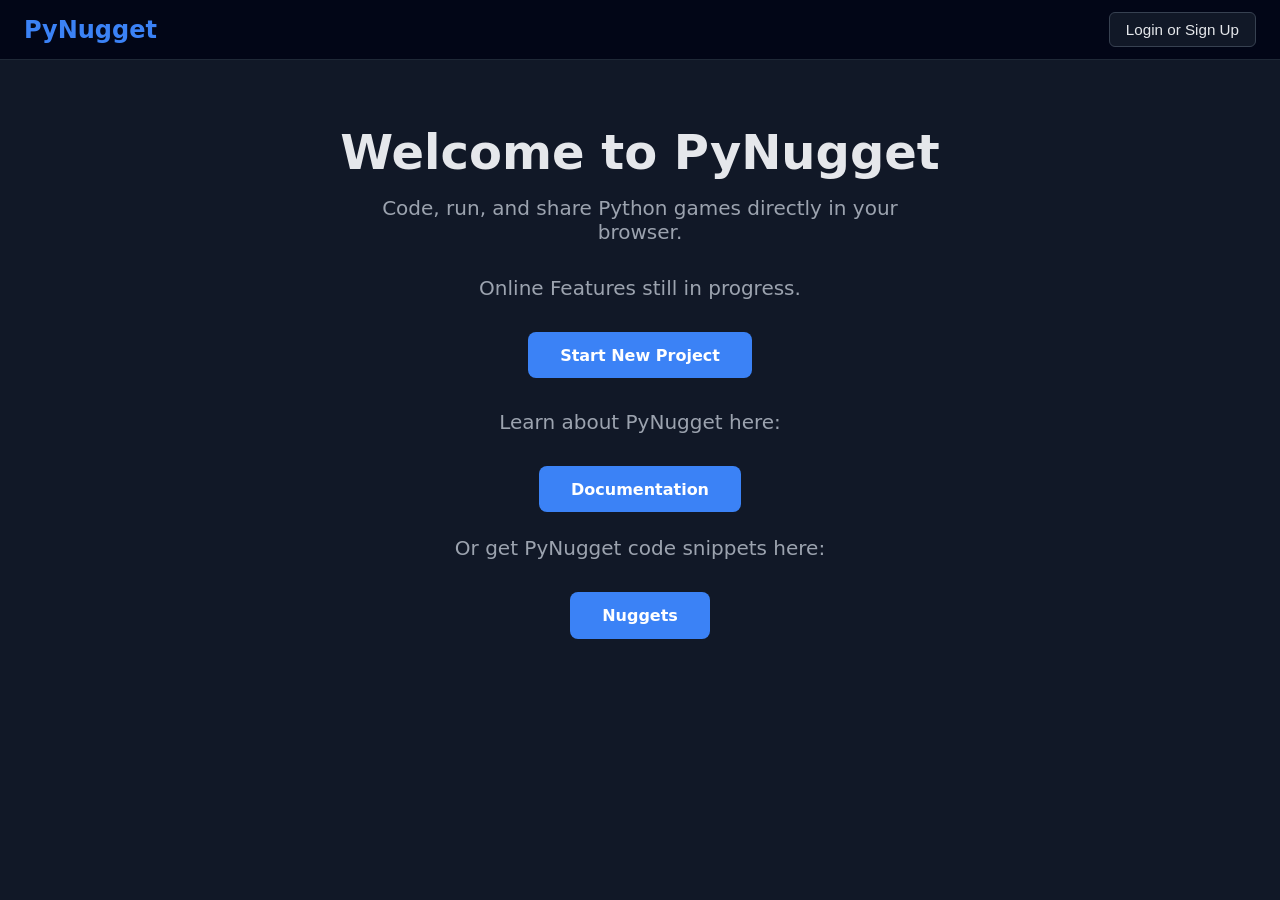
<file: index.html>
<!DOCTYPE html>
<html lang="en">
<head>





<meta charset="UTF-8">
<title>PyNugget</title>
<style>
* { box-sizing: border-box; margin:0; padding:0; }
html { color-scheme: dark; }
body {
  background: #111827;
  color: #e5e7eb;
  font-family: system-ui, sans-serif;
  min-height: 100vh;
}
header {
  background: #020617;
  border-bottom: 1px solid #1f2937;
  padding: 0.75rem 1.5rem;
  display: flex;
  justify-content: space-between;
  align-items: center;
}
.logo {
  font-size: 1.5rem;
  font-weight: bold;
  color: #3b82f6;
}
.user-area button,
.user-area span {
  background: #111827;
  border: 1px solid #374151;
  color: #e5e7eb;
  padding: 0.5rem 1rem;
  border-radius: 0.375rem;
  cursor: pointer;
  font-size: 0.95rem;
}
.user-area button:hover {
  background: #1f2937;
  border-color: #3b82f6;
}
main {
  padding: 4rem 2rem;
  text-align: center;
}
h1 {
  font-size: 3rem;
  margin-bottom: 1rem;
}
p {
  font-size: 1.25rem;
  color: #9ca3af;
  max-width: 600px;
  margin: 0 auto 2rem;
}
.btn {
  display: inline-block;
  background: #3b82f6;
  color: white;
  padding: 0.85rem 2rem;
  border-radius: 0.5rem;
  text-decoration: none;
  font-weight: 600;
}
.btn:hover { background: #2563eb; }
</style>
</head>
<body>

<header>
  <div class="logo">PyNugget</div>
  <div id="user-area" class="user-area">
    <button id="auth-btn" onclick="handleAuth()">Login or Sign Up</button>
  </div>
</header>

<main>
  <h1>Welcome to PyNugget</h1>
  <p>Code, run, and share Python games directly in your browser.</p>
  <p>Online Features still in progress.</p>
  <a href="/pynugget/editor" class="btn">Start New Project</a>
  <p></p>
  <p>Learn about PyNugget here:</p>
  <a href="/pynugget/documentation" class="btn">Documentation</a>
  <p><br>Or get PyNugget code snippets here:</p>
  <a href="/pynugget/nuggets" class="btn">Nuggets</a>
    
</main>





    
<script>
function updateHeader() {
  const user = document.cookie.split('; ').find(row => row.startsWith('session_user='));
  const username = user ? user.split('=')[1] : null;
  
  const display = document.getElementById('username-display');
  const btn = document.getElementById('auth-btn');
  
  if (username) {
    display.textContent = username;
    btn.textContent = 'Logout';
    btn.onclick = () => {
      document.cookie = 'session_user=; Max-Age=0';
      location.reload();
    };
  } else {
    display.textContent = '';
    btn.textContent = 'Login or Sign Up';
    btn.onclick = () => location.href = '/login'; // adjust path
  }
}

updateHeader();
console.log(document.cookie);  // check in console
</script>









<script>
  const darkModeQuery = window.matchMedia('(prefers-color-scheme: dark)');

  function createFavicon(svg) {
    const link = document.createElement('link');
    link.rel = 'icon';
    link.type = 'image/svg+xml';
    link.href = 'data:image/svg+xml;charset=UTF-8,' + encodeURIComponent(svg);

    document.querySelectorAll("link[rel='icon']").forEach(el => el.remove());
    document.head.appendChild(link);
  }

  const lightIcon = `<svg version="1.1" xmlns="http://www.w3.org/2000/svg" xmlns:xlink="http://www.w3.org/1999/xlink" width="40.77422" height="44.7468" viewBox="0,0,40.77422,44.7468"><g transform="translate(-219.61289,-157.6266)"><g stroke-miterlimit="10"><path d="M236.67633,161.31608c-0.0165,0.34408 -0.31665,0.56919 -0.31665,0.56919c-0.02402,0.01802 -0.04933,0.03797 -0.07581,0.0597c-0.05522,0.08227 -0.16501,0.218 -0.32938,0.29713c-0.71156,0.67999 -1.79256,1.87089 -2.33489,1.98079c-0.87774,0.17787 -2.57736,-1.64225 -2.58089,-0.74668c-0.00416,1.0523 0.66888,2.93836 0.04515,3.93661c-0.74739,1.19614 -3.223,0.42629 -4.27012,0.6963c-0.31092,0.08018 -0.25936,2.22916 -0.2588,2.37145c-0.06051,0.90761 0.21324,2.88728 -0.69927,3.52743c-1.09264,0.76651 -3.37286,0.83075 -4.70633,1.13167c-0.51794,0.11688 0.81461,0.68126 1.22468,1.01854c0.65398,0.5379 2.43694,1.5217 2.74359,2.28322c0.86576,2.15002 -1.92276,2.88109 -1.70956,4.65912c0.0548,0.45702 1.30007,1.36023 1.55724,1.68407c0.528,0.791 1.88959,1.09744 2.26024,1.86496c0.33412,0.69185 -0.62818,2.2184 0.13568,2.30091c1.21918,0.1317 2.03077,-1.57281 3.46489,-1.32261c1.54401,0.26937 1.5002,0.9172 2.48366,1.74914c0.5526,0.46746 0.94581,-1.19056 1.62529,-1.43996c1.56794,-0.5755 1.67526,-0.14667 2.55801,0.78988c0.12963,0.13753 0.71678,1.0724 0.83964,0.92353c0.4114,-0.75974 2.52702,0.55645 2.54782,0.99278c0.09306,1.95287 1.27009,3.00747 -0.94301,3.75388c-0.26445,0.08919 1.67982,0.1369 2.07721,0.72367c0.77256,1.14073 0.04029,1.76446 -0.42913,2.6809c-0.06815,0.13305 -0.16317,0.35588 -0.26357,0.55299c0.51499,0.00813 1.3392,0.21254 1.76713,0.3023c0.17451,0.4091 0.42232,0.79421 0.52354,1.22731c0.04536,0.19409 -0.04032,0.57479 -0.13453,0.87142c0.50594,-0.54212 1.87266,-0.99263 1.87492,-1.59381c0.0032,-0.85012 -1.9849,-0.76904 -1.78527,-1.92862c0.43482,-2.52584 3.69697,-0.27431 3.82025,-2.70521c0.04681,-0.92302 -2.19374,-1.36661 -2.2085,-2.56572c-0.00559,-0.45452 0.45396,-0.78766 0.68094,-1.18148c0.57164,-0.6294 2.84014,-2.19979 2.96981,-3.09161c0.10301,-0.70845 -1.79011,-0.79085 -1.69674,-1.99676c0.04123,-0.53244 0.65419,-0.84991 1.04246,-1.21657c0.80417,-0.75941 3.07533,-2.0848 4.27228,-1.94596c0.041,0.00476 2.27159,1.16118 2.40383,1.11873c0.78722,-0.25269 1.24111,-3.26264 1.61235,-3.97898c0.38901,-0.33031 0.76161,-0.68098 1.16702,-0.99094c0.39483,-0.30188 1.52404,-0.42154 1.23937,-0.82896c-0.83887,-1.20063 -3.37843,-1.15212 -3.41672,-2.9433c-0.04491,-2.10111 3.82779,-3.22048 3.35725,-4.87001c-0.58552,-2.05264 -5.08938,1.21838 -3.89709,-2.92054c0.08153,-0.28302 0.28545,-0.51528 0.42817,-0.77293c1.00667,-3.29374 -1.58865,-0.63402 -3.67949,-1.8637c-1.22156,-0.71843 -1.50295,-1.9307 -2.14702,-3.09019c-0.32275,-0.58103 -0.30224,-1.62178 -0.95426,-1.7508c-0.52048,-0.10299 -3.1201,2.26526 -3.88462,2.45696c-1.95138,0.4893 -2.17596,-1.25291 -3.36821,-2.25528c-2.46821,-1.75643 0.3264,2.61174 -2.80218,2.35534c-0.58973,-0.04833 -0.74534,-1.05445 -1.32273,-1.18381c-0.21051,-0.04716 -0.36638,0.10419 -0.50762,0.30449zM235.10333,161.01172l0.1062,-0.17185c1.15507,-1.1314 2.5416,-2.01135 3.53742,-0.12508c0.07859,0.14887 -0.1203,-0.32989 -0.09412,-0.49618c0.11207,-0.71166 0.50632,-2.18191 1.22777,-2.5182c0.73945,-0.34468 1.8503,0.61063 2.34754,0.95438c0.63843,0.55464 1.05997,1.66515 1.6954,2.10741c0.95738,0.66633 3.71887,-2.84465 4.97709,-2.58501c1.50726,0.31104 2.2305,3.57365 3.02799,4.65299c1.25438,1.6977 3.61812,-0.8247 4.968,0.81862c0.56031,0.68211 0.03746,2.5701 -0.17216,3.27741c-1.4435,2.59071 2.50474,-0.24566 3.49374,2.58991c0.92662,2.65674 -2.66454,3.24059 -3.26577,5.31924c-0.13744,0.47519 0.85303,0.50222 1.29326,0.72781c0.91382,0.46827 1.72947,0.73335 2.08286,1.93298c0.44773,1.51987 -1.7906,2.37587 -2.68823,3.1049c-0.68968,1.47137 -0.54552,3.90364 -2.46335,4.51207c-0.91648,0.29075 -2.01895,-0.92439 -2.86062,-1.08894c-0.6081,-0.11889 -3.36871,1.30386 -3.68577,1.76228c-0.25677,0.37126 0.91527,0.2952 1.18343,0.65833c0.26795,0.36284 0.52631,0.79986 0.51625,1.2508c-0.0334,1.49793 -2.38886,3.02475 -3.31356,4.04087c-0.73917,0.38728 1.02039,0.94988 1.35584,1.41864c0.68872,0.96244 0.59263,2.9562 -0.36654,3.78777c-0.04888,0.04237 -1.59468,0.36665 -2.42686,0.43716c0.24293,0.12764 0.49719,0.3077 0.59316,0.45418c0.29771,0.45437 0.67205,0.94118 0.67254,1.48439c0.00078,0.87075 -0.88398,1.53705 -1.53899,2.11078c-2.14696,1.88052 -3.26977,0.74765 -3.15974,-1.60586c-2.30454,0.55649 -2.96904,-0.68825 -1.89286,-2.71094c0.18926,-0.35572 0.92754,-0.83543 0.58979,-1.05516c-0.77839,-0.50641 -2.39899,-0.03933 -2.62278,-1.58175c-0.25298,-1.74352 1.00121,-1.04866 1.23248,-1.96766c0.0308,-0.1224 -0.11122,-1.79744 -0.19213,-1.67898c-0.47612,0.12941 -0.94363,0.48035 -1.42835,0.38824c-0.88098,-0.16741 -1.10592,-1.65997 -1.78148,-1.98136c-1.03226,-0.49109 -1.61947,2.1122 -3.31505,1.52693c-1.02124,-0.35251 -0.9646,-1.42318 -2.1015,-1.64728c-1.38474,-0.27295 -2.16804,1.90198 -3.83741,1.2247c-1.72071,-0.69811 -0.50814,-1.88989 -0.88325,-2.96353c-0.04891,-0.14 -1.87661,-1.31706 -2.1551,-1.70128c-0.92016,-1.21737 -2.21291,-1.65838 -1.63175,-3.4984c0.20843,-0.65992 2.01395,-2.4377 1.64925,-3.06481c-0.68298,-1.17441 -5.42072,-2.64103 -3.84349,-4.84965c0.8744,-1.22443 3.78036,-0.91909 4.97346,-1.41564c0.74503,-0.31007 0.09615,-1.61111 0.14983,-2.4163c0.00318,-0.90328 -0.09385,-3.02391 0.92994,-3.57228c0.17128,-0.09174 2.2434,-0.25099 2.72641,-0.29162c0.38374,-0.03227 1.06625,0.34375 1.15487,-0.031c0.27631,-1.16839 -0.83968,-3.13738 0.21497,-4.2148c0.79172,-0.80881 2.46316,0.47114 3.19302,0.44207c0.08399,-0.00335 1.21225,-1.15618 1.82837,-1.7513z" fill="#1e1a1a" stroke="none" stroke-width="0.5"/><path d="M243.41513,165.69795c1.24559,0.2076 2.29494,1.142 2.29494,2.38589v4.37055c0,1.28163 -1.01877,2.33238 -2.29494,2.33238h-4.58453c-1.55656,0 -2.86734,1.33633 -2.86734,2.85129v2.09701h-1.5781c-1.33394,0 -2.11311,-0.9682 -2.43938,-2.32704c-0.44012,-1.8255 -0.42142,-2.91648 0,-4.66478c0.36535,-1.52526 1.53339,-2.32703 2.86734,-2.32703h1.72254h4.58988v-0.5831h-4.58988v-1.74929c0,-1.32452 0.35264,-2.04274 2.29494,-2.38589c0.65932,-0.11667 1.40865,-0.18358 2.1933,-0.18723c0.78465,-0.00365 1.60276,0.05598 2.39123,0.18723zM237.68045,167.79496c0,0.48211 0.38547,0.87198 0.86127,0.87198c0.47411,0 0.86127,-0.38986 0.86127,-0.87198c0,-0.48383 -0.38717,-0.87732 -0.86127,-0.87732c-0.47581,0 -0.86127,0.39349 -0.86127,0.87732z" fill="none" stroke="#1e1a1a" stroke-width="1"/><path d="M248.00501,170.41622c1.33564,0 1.96527,0.99908 2.29494,2.32703c0.45881,1.84438 0.4792,3.22702 0,4.66478c-0.46391,1.39658 -0.96099,2.32704 -2.29494,2.32704h-2.29495h-4.58453v0.5831h4.58453v1.74929c0,1.32452 -1.13942,1.99783 -2.29494,2.33239c-1.73838,0.50441 -3.13163,0.42721 -4.58453,0c-1.21329,-0.35686 -2.29494,-1.0885 -2.29494,-2.33239v-4.37055c0,-1.25761 1.03916,-2.33238 2.29494,-2.33238h4.58453c1.52767,0 2.86734,-1.32997 2.86734,-2.91013v-2.03816zM242.84273,182.35633c0,0.48382 0.38717,0.87733 0.86128,0.87733c0.47581,0 0.86127,-0.3935 0.86127,-0.87733c0,-0.48211 -0.38546,-0.87196 -0.86127,-0.87196c-0.47411,0 -0.86128,0.38985 -0.86128,0.87196z" fill="none" stroke="#1e1a1a" stroke-width="1"/></g></g></svg><!--rotationCenter:20.38711356880441:22.37340122130223-->`;

  const darkIcon = `<svg version="1.1" xmlns="http://www.w3.org/2000/svg" xmlns:xlink="http://www.w3.org/1999/xlink" width="40.77422" height="44.7468" viewBox="0,0,40.77422,44.7468"><g transform="translate(-219.61289,-157.6266)"><g stroke-miterlimit="10"><path d="M236.67633,161.31608c-0.0165,0.34408 -0.31665,0.56919 -0.31665,0.56919c-0.02402,0.01802 -0.04933,0.03797 -0.07581,0.0597c-0.05522,0.08227 -0.16501,0.218 -0.32938,0.29713c-0.71156,0.67999 -1.79256,1.87089 -2.33489,1.98079c-0.87774,0.17787 -2.57736,-1.64225 -2.58089,-0.74668c-0.00416,1.0523 0.66888,2.93836 0.04515,3.93661c-0.74739,1.19614 -3.223,0.42629 -4.27012,0.6963c-0.31092,0.08018 -0.25936,2.22916 -0.2588,2.37145c-0.06051,0.90761 0.21324,2.88728 -0.69927,3.52743c-1.09264,0.76651 -3.37286,0.83075 -4.70633,1.13167c-0.51794,0.11688 0.81461,0.68126 1.22468,1.01854c0.65398,0.5379 2.43694,1.5217 2.74359,2.28322c0.86576,2.15002 -1.92276,2.88109 -1.70956,4.65912c0.0548,0.45702 1.30007,1.36023 1.55724,1.68407c0.528,0.791 1.88959,1.09744 2.26024,1.86496c0.33412,0.69185 -0.62818,2.2184 0.13568,2.30091c1.21918,0.1317 2.03077,-1.57281 3.46489,-1.32261c1.54401,0.26937 1.5002,0.9172 2.48366,1.74914c0.5526,0.46746 0.94581,-1.19056 1.62529,-1.43996c1.56794,-0.5755 1.67526,-0.14667 2.55801,0.78988c0.12963,0.13753 0.71678,1.0724 0.83964,0.92353c0.4114,-0.75974 2.52702,0.55645 2.54782,0.99278c0.09306,1.95287 1.27009,3.00747 -0.94301,3.75388c-0.26445,0.08919 1.67982,0.1369 2.07721,0.72367c0.77256,1.14073 0.04029,1.76446 -0.42913,2.6809c-0.06815,0.13305 -0.16317,0.35588 -0.26357,0.55299c0.51499,0.00813 1.3392,0.21254 1.76713,0.3023c0.17451,0.4091 0.42232,0.79421 0.52354,1.22731c0.04536,0.19409 -0.04032,0.57479 -0.13453,0.87142c0.50594,-0.54212 1.87266,-0.99263 1.87492,-1.59381c0.0032,-0.85012 -1.9849,-0.76904 -1.78527,-1.92862c0.43482,-2.52584 3.69697,-0.27431 3.82025,-2.70521c0.04681,-0.92302 -2.19374,-1.36661 -2.2085,-2.56572c-0.00559,-0.45452 0.45396,-0.78766 0.68094,-1.18148c0.57164,-0.6294 2.84014,-2.19979 2.96981,-3.09161c0.10301,-0.70845 -1.79011,-0.79085 -1.69674,-1.99676c0.04123,-0.53244 0.65419,-0.84991 1.04246,-1.21657c0.80417,-0.75941 3.07533,-2.0848 4.27228,-1.94596c0.041,0.00476 2.27159,1.16118 2.40383,1.11873c0.78722,-0.25269 1.24111,-3.26264 1.61235,-3.97898c0.38901,-0.33031 0.76161,-0.68098 1.16702,-0.99094c0.39483,-0.30188 1.52404,-0.42154 1.23937,-0.82896c-0.83887,-1.20063 -3.37843,-1.15212 -3.41672,-2.9433c-0.04491,-2.10111 3.82779,-3.22048 3.35725,-4.87001c-0.58552,-2.05264 -5.08938,1.21838 -3.89709,-2.92054c0.08153,-0.28302 0.28545,-0.51528 0.42817,-0.77293c1.00667,-3.29374 -1.58865,-0.63402 -3.67949,-1.8637c-1.22156,-0.71843 -1.50295,-1.9307 -2.14702,-3.09019c-0.32275,-0.58103 -0.30224,-1.62178 -0.95426,-1.7508c-0.52048,-0.10299 -3.1201,2.26526 -3.88462,2.45696c-1.95138,0.4893 -2.17596,-1.25291 -3.36821,-2.25528c-2.46821,-1.75643 0.3264,2.61174 -2.80218,2.35534c-0.58973,-0.04833 -0.74534,-1.05445 -1.32273,-1.18381c-0.21051,-0.04716 -0.36638,0.10419 -0.50762,0.30449zM235.10333,161.01172l0.1062,-0.17185c1.15507,-1.1314 2.5416,-2.01135 3.53742,-0.12508c0.07859,0.14887 -0.1203,-0.32989 -0.09412,-0.49618c0.11207,-0.71166 0.50632,-2.18191 1.22777,-2.5182c0.73945,-0.34468 1.8503,0.61063 2.34754,0.95438c0.63843,0.55464 1.05997,1.66515 1.6954,2.10741c0.95738,0.66633 3.71887,-2.84465 4.97709,-2.58501c1.50726,0.31104 2.2305,3.57365 3.02799,4.65299c1.25438,1.6977 3.61812,-0.8247 4.968,0.81862c0.56031,0.68211 0.03746,2.5701 -0.17216,3.27741c-1.4435,2.59071 2.50474,-0.24566 3.49374,2.58991c0.92662,2.65674 -2.66454,3.24059 -3.26577,5.31924c-0.13744,0.47519 0.85303,0.50222 1.29326,0.72781c0.91382,0.46827 1.72947,0.73335 2.08286,1.93298c0.44773,1.51987 -1.7906,2.37587 -2.68823,3.1049c-0.68968,1.47137 -0.54552,3.90364 -2.46335,4.51207c-0.91648,0.29075 -2.01895,-0.92439 -2.86062,-1.08894c-0.6081,-0.11889 -3.36871,1.30386 -3.68577,1.76228c-0.25677,0.37126 0.91527,0.2952 1.18343,0.65833c0.26795,0.36284 0.52631,0.79986 0.51625,1.2508c-0.0334,1.49793 -2.38886,3.02475 -3.31356,4.04087c-0.73917,0.38728 1.02039,0.94988 1.35584,1.41864c0.68872,0.96244 0.59263,2.9562 -0.36654,3.78777c-0.04888,0.04237 -1.59468,0.36665 -2.42686,0.43716c0.24293,0.12764 0.49719,0.3077 0.59316,0.45418c0.29771,0.45437 0.67205,0.94118 0.67254,1.48439c0.00078,0.87075 -0.88398,1.53705 -1.53899,2.11078c-2.14696,1.88052 -3.26977,0.74765 -3.15974,-1.60586c-2.30454,0.55649 -2.96904,-0.68825 -1.89286,-2.71094c0.18926,-0.35572 0.92754,-0.83543 0.58979,-1.05516c-0.77839,-0.50641 -2.39899,-0.03933 -2.62278,-1.58175c-0.25298,-1.74352 1.00121,-1.04866 1.23248,-1.96766c0.0308,-0.1224 -0.11122,-1.79744 -0.19213,-1.67898c-0.47612,0.12941 -0.94363,0.48035 -1.42835,0.38824c-0.88098,-0.16741 -1.10592,-1.65997 -1.78148,-1.98136c-1.03226,-0.49109 -1.61947,2.1122 -3.31505,1.52693c-1.02124,-0.35251 -0.9646,-1.42318 -2.1015,-1.64728c-1.38474,-0.27295 -2.16804,1.90198 -3.83741,1.2247c-1.72071,-0.69811 -0.50814,-1.88989 -0.88325,-2.96353c-0.04891,-0.14 -1.87661,-1.31706 -2.1551,-1.70128c-0.92016,-1.21737 -2.21291,-1.65838 -1.63175,-3.4984c0.20843,-0.65992 2.01395,-2.4377 1.64925,-3.06481c-0.68298,-1.17441 -5.42072,-2.64103 -3.84349,-4.84965c0.8744,-1.22443 3.78036,-0.91909 4.97346,-1.41564c0.74503,-0.31007 0.09615,-1.61111 0.14983,-2.4163c0.00318,-0.90328 -0.09385,-3.02391 0.92994,-3.57228c0.17128,-0.09174 2.2434,-0.25099 2.72641,-0.29162c0.38374,-0.03227 1.06625,0.34375 1.15487,-0.031c0.27631,-1.16839 -0.83968,-3.13738 0.21497,-4.2148c0.79172,-0.80881 2.46316,0.47114 3.19302,0.44207c0.08399,-0.00335 1.21225,-1.15618 1.82837,-1.7513z" fill="#ededed" stroke="none" stroke-width="0.5"/><path d="M243.41513,165.69795c1.24559,0.2076 2.29494,1.142 2.29494,2.38589v4.37055c0,1.28163 -1.01877,2.33238 -2.29494,2.33238h-4.58453c-1.55656,0 -2.86734,1.33633 -2.86734,2.85129v2.09701h-1.5781c-1.33394,0 -2.11311,-0.9682 -2.43938,-2.32704c-0.44012,-1.8255 -0.42142,-2.91648 0,-4.66478c0.36535,-1.52526 1.53339,-2.32703 2.86734,-2.32703h1.72254h4.58988v-0.5831h-4.58988v-1.74929c0,-1.32452 0.35264,-2.04274 2.29494,-2.38589c0.65932,-0.11667 1.40865,-0.18358 2.1933,-0.18723c0.78465,-0.00365 1.60276,0.05598 2.39123,0.18723zM237.68045,167.79496c0,0.48211 0.38547,0.87198 0.86127,0.87198c0.47411,0 0.86127,-0.38986 0.86127,-0.87198c0,-0.48383 -0.38717,-0.87732 -0.86127,-0.87732c-0.47581,0 -0.86127,0.39349 -0.86127,0.87732z" fill="none" stroke="#ededed" stroke-width="1"/><path d="M248.00501,170.41622c1.33564,0 1.96527,0.99908 2.29494,2.32703c0.45881,1.84438 0.4792,3.22702 0,4.66478c-0.46391,1.39658 -0.96099,2.32704 -2.29494,2.32704h-2.29495h-4.58453v0.5831h4.58453v1.74929c0,1.32452 -1.13942,1.99783 -2.29494,2.33239c-1.73838,0.50441 -3.13163,0.42721 -4.58453,0c-1.21329,-0.35686 -2.29494,-1.0885 -2.29494,-2.33239v-4.37055c0,-1.25761 1.03916,-2.33238 2.29494,-2.33238h4.58453c1.52767,0 2.86734,-1.32997 2.86734,-2.91013v-2.03816zM242.84273,182.35633c0,0.48382 0.38717,0.87733 0.86128,0.87733c0.47581,0 0.86127,-0.3935 0.86127,-0.87733c0,-0.48211 -0.38546,-0.87196 -0.86127,-0.87196c-0.47411,0 -0.86128,0.38985 -0.86128,0.87196z" fill="none" stroke="#ededed" stroke-width="1"/></g></g></svg><!--rotationCenter:20.387109369387588:22.373399127982054-->`;

  function updateFavicon(e) {
    createFavicon(e.matches ? darkIcon : lightIcon);
  }

  updateFavicon(darkModeQuery);
  darkModeQuery.addEventListener('change', updateFavicon);
</script>

</body>
</html>
</file>
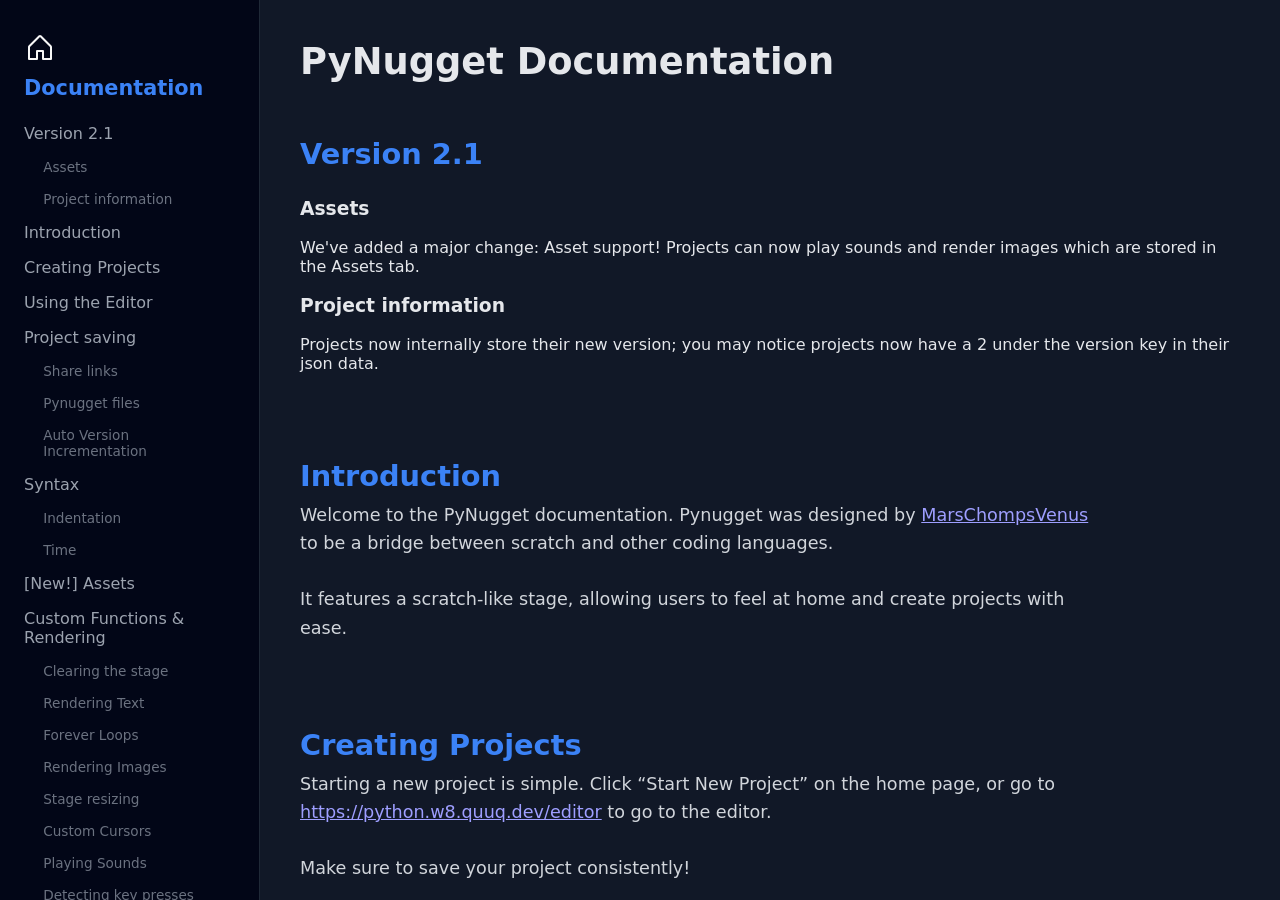
<file: documentation.html>
<!DOCTYPE html>
<html lang="en">
<head>
<link id="favicon" rel="icon">
<meta charset="UTF-8">
<title>PyNugget Documentation</title>

<style>
/* --- Base Styles (from your editor page) --- */
* { box-sizing: border-box; margin: 0; padding: 0; }
html { color-scheme: dark; scroll-behavior: smooth; }

body {
  background: #111827;
  color: #e5e7eb;
  font-family: system-ui, sans-serif;
  height: 100vh;
  display: flex;
}

/* --- Sidebar --- */
.sidebar {
  width: 260px;
  background: #020617;
  border-right: 1px solid #1f2937;
  padding: 1.5rem;
  overflow-y: auto;
  position: sticky;
  top: 0;
  height: 100vh;
}

.sidebar h2 {
  font-size: 1.3rem;
  margin-bottom: 1rem;
  color: #3b82f6;
}

.sidebar a {
  display: block;
  padding: 0.5rem 0;
  color: #9ca3af;
  text-decoration: none;
  font-size: 1rem;
}

.sidebar a:hover {
  color: #3b82f6;
}

/* --- Main Content --- */
.content {
  flex: 1;
  padding: 2.5rem;
  overflow-y: auto;
  scroll-behavior: smooth;   /* ← ADD THIS */
}

.content h1 {
  font-size: 2.3rem;
  margin-bottom: 1rem;
}

.content section {
  margin-bottom: 3rem;
}

.content h2 {
  font-size: 1.8rem;
  margin-bottom: 0.5rem;
  color: #3b82f6;
}



.content p {
  font-size: 1.1rem;
  color: #d1d5db;
  line-height: 1.6;
  max-width: 800px;
}

/* --- Home Button (matches your button style) --- */
.home-btn {
  background: #111827;
  border: 1px solid #4b5563;
  color: #e5e7eb;
  padding: 0.4rem 0.8rem;
  border-radius: 0.25rem;
  cursor: pointer;
  text-decoration: none;
  font-size: 0.9rem;
  display: inline-block;
  margin-bottom: 1.5rem;
}

.home-btn:hover {
  background: #1f2937;
  border-color: #3b82f6;
}







    



.sidebar a.nav-h3 {
  font-size: 0.85rem;
  padding-left: 1.2rem;
  color: #6b7280;
}


.sidebar a.nav-h2 {
  font-weight: 500;
}


.sidebar a.nav-h3:hover {
  color: #3b82f6;
}

h3 {
  scroll-margin-top: 20px;
}

















    


pre {
  gap: 12px;
  padding-left: 0;
  position: relative;
  display: flex;
  align-items: flex-start;
  gap: 10px;
}


    
pre::before:hover {
  background-color: #374151;
  cursor: pointer;
}
pre::before {
  transition: background-color 0.15s ease;
}


pre code {
  display: block;
  background: #0f172a;
  border: 1px solid #1f2937;
  padding: 1rem;
  border-radius: 0.5rem;

  color: #e5e7eb;
  font-family: monospace;
  font-size: 0.9rem;

  white-space: pre;
}


    

code {
  background: #1e293b;
  padding: 2px 5px;
  border-radius: 4px;
  font-family: monospace;
}

.sidebar a.active {
  color: #3b82f6;
  font-weight: 600;
}



pre::before {
  content: "";

  width: 28px;
  height: 28px;

  display: block;
  flex-shrink: 0;

  background: #0f172a;
  border: 1px solid #374151;
  border-radius: 6px;

  background-image: url("data:image/svg+xml;utf8,<svg xmlns='http://www.w3.org/2000/svg' viewBox='0 0 256 256'><path fill='%23e5e7eb' d='M216,32H88a8,8,0,0,0-8,8V80H40a8,8,0,0,0-8,8V216a8,8,0,0,0,8,8H168a8,8,0,0,0,8-8V176h40a8,8,0,0,0,8-8V40A8,8,0,0,0,216,32ZM160,208H48V96H160Zm48-48H176V88a8,8,0,0,0-8-8H96V48H208Z'></path></svg>");

  background-repeat: no-repeat;
  background-position: center;
  background-size: 16px;
  cursor: pointer;
  
}

    
pre::before {
  transition: background-color 0.15s ease, background-image 0.15s ease;
}
    
pre.copied::before {
  background-image: url("data:image/svg+xml;utf8,<svg xmlns='http://www.w3.org/2000/svg' viewBox='0 0 256 256'><path fill='%2322c55e' d='M229.66,77.66l-128,128a8,8,0,0,1-11.32,0l-64-64a8,8,0,0,1,11.32-11.32L96,188.69,218.34,66.34a8,8,0,0,1,11.32,11.32Z'/></svg>");
  background-color: #1f2937;
}



    

    

</style>
</head>

<body>

<!-- Sidebar (auto-filled by JS) -->
<nav class="sidebar">
  <a href="/pynugget" class="home">
      <svg xmlns="http://www.w3.org/2000/svg" width="32" height="32" fill="#f7f7f7" viewBox="0 0 256 256"><path d="M219.31,108.68l-80-80a16,16,0,0,0-22.62,0l-80,80A15.87,15.87,0,0,0,32,120v96a8,8,0,0,0,8,8h64a8,8,0,0,0,8-8V160h32v56a8,8,0,0,0,8,8h64a8,8,0,0,0,8-8V120A15.87,15.87,0,0,0,219.31,108.68ZM208,208H160V152a8,8,0,0,0-8-8H104a8,8,0,0,0-8,8v56H48V120l80-80,80,80Z"></path></svg>
  </a>
  <h2>Documentation</h2>
  <div id="sidebar-links"></div>
</nav>

<!-- Main Content -->
<div class="content">

  
  <h1>PyNugget Documentation</h1>

  <!-- Editable Sections -->



  <section id="changes">
    <br><br><h2>Version 2.1</h2><br>
    <p>
        <h3>Assets</h3><br>
        We've added a major change: Asset support! Projects can now play sounds and render images which are stored in the Assets tab.
        <br><br><h3>Project information</h3><br>
        Projects now internally store their new version; you may notice projects now have a 2 under the version key in their json data.
    </p>
  </section>


    
  <section id="intro">
    <br><br><h2>Introduction</h2>
    <p>
      Welcome to the PyNugget documentation. Pynugget was designed by <a href="https://marschompsvenus.itch.io/" target="_blank">MarsChompsVenus</a> to be a bridge between scratch and other coding languages. 
    <br><br>It features a scratch-like stage, allowing users to feel at home and create projects with ease.
    </p>
  </section>

  <section id="projects">
      
    <br><br><h2>Creating Projects</h2>
    <p>
      Starting a new project is simple. Click “Start New Project” on the home page, or go to  <a href="/editor" target="_blank">https://python.w8.quuq.dev/editor</a> to go to the editor. 
        <br><br> Make sure to save your project consistently!
    </p>
  </section>

  <section id="editor">
    <br><br><h2>Using the Editor</h2>
    <p>
      Pynugget is built off of python, and uses pyodide to run it in the browser. <br><br>
      Because of this, not all libraries are supported. More common ones such as math and random will work, but others will not. <a href="mailto:marschompsvenus@mailinator.com" target="_blank">Contact us</a>  to request further support!
    </p>
  </section>




    
  <section id="saving">
    <br><br><h2>Project saving</h2>
    <p>
      Projects can be saved in two ways at the moment; <br>One is obviously inferior.<br><br>
      <br><br><h3>Share links</h3><br>
      This is the inferior (but more easily shareable) method. <br>
      You can click the button with a link on it to copy a share link to your project. <br><br>
      WARNING: Share links do not store assets, so they must be stored elsewhere for these projects to work. Or you could go full-Ascii.

      <br><br><br><h3>Pynugget files</h3><br>
      This method is much more desirable for development purposes.<br>
      You can click the download button - or use Ctrl/⌘ + S - to save the current project as a .pynugget file.<br><br>
      Pynugget files are effectively renamed json files - and their contents can be edited externally. This is not reccomended as it may break syntax.

      
    </p>

    <br><br><h3>Auto Version Incrementation</h3><br>
      Anyone who codes on a regular basis may know how annoying it can be to increase version numbers, especially if you do it often.<br><br>
      This is why, if you have a number at the end of your project name, pynugget will ask you if you'd like to increment the number by 1. 
  </section>





    
  <section id="SYNTAX">
    <br><br><h2>Syntax</h2>
    <p>
        <br><h3>Indentation</h3><br>
        Pynugget is currently still a hobby project and is thus a bit buggy. One main bug is that of indentation.<br><br>
        In many codebases, you can use the tab button to indent, as well as four space. <br><br>
        In Pynugget, however, you must use one or the other. That is, you cannot use both tabs and spaces in the same python file, or you will recieve a lovely compiler error.<br><br>
        We are actively looking into this issue, but for the moment, we reccomend using just spaces, as they are automatically generated when a new line is created.
        <br><br>
        <h3>Time</h3><br>
        The time library is VERY buggy. We do not reccomend using this library as it is prone to causing many crashes. <br><br>In development we attempted to work around it and provide functionality by compiling many common functions into other ways accomplishing their mission; "sleeping" for example would be a different type of waiting function in the JS. <br><br> We were not successful.
    </p>
  </section>


  <section id="assets">
    <br><br><h2>[New!] Assets</h2>
    <p>
      Recently, we've added Asset Support to Pynugget. Assets can be uploaded through the new Assets tab.
      <br><br>Currently, only the following filetypes are permitted:
      <br><br><pre><code>svg
png
mp3</code></pre>
    </p>
  </section>












    
  <section id="Functions">
    <br><br><h2>Custom Functions & Rendering</h2>
    <p>
        Pynugget does not support the pygame library, and so we have created several custom functions to allow programs to render on the screen and interact with users. <br><br>
        The custom functions can be found below:



        <br><br><br><h3>Clearing the stage</h3><br>
        The most important function concerned with rendering . . . would arguably be the function to clear the stage. <br><br> It's simply:
        <br><br><pre><code>clear_stage()</code></pre><br>
        <a href="https://tinyurl.com/ShortProject1" target="_blank">Example Project</a><br><br>
      
        
        <br><br><br><h3>Rendering Text</h3><br>
        You can render text with the function:
        <br><br><pre><code>render_text("example text", xpos, ypos, centering style: (left, right, or center), scale, "font", color (in hex code), shadow_settings)</code></pre><br><br>
        Here is a more realistic example:
        <br><br><pre><code>render_text("Hello world \n\nPress space!", stage_width / 2, stage_height / 2, "center", 30, "Roboto", "#000000", "0px 2px 4px #000000")</code></pre><br>
        <a href="https://tinyurl.com/ShortProject1" target="_blank">Example Project</a><br><br>


      
      
        <br><br><br><h3>Forever Loops</h3><br>
        Another important thing is a forever loop. <br>You can create a forever loop with
        <br><br><pre><code>def loop():
    #code#
await forever(loop)</code></pre><br><br>
        Just make sure you define any functions before you run 
        <br><br><pre><code>await forever(loop)</code></pre><br>
        to initialize the loop. <br>
        <a href="https://tinyurl.com/ShortProject1" target="_blank">Example Project</a><br><br>


        <br><br><br><h3>Rendering Images</h3><br>
        You can render images with Pynugget through either a link or the <a href="#assets">Assets Tab</a>. For projects using mainly share links, a service such as <a href="https://cubeupload.com/" target="_blank">Cubeupload</a> may be useful. 
        <br><br>You can render images like this:
        <br><br><pre><code>render_image(name/url,stage_width/2,stage_height/2,20,20,1)</code></pre><br>
        Either a link or the exact name of an asset can be used.
        <br><a href="https://tinyurl.com/ShortProject2" target="_blank">Example Project</a><br><br>



      
        <br><br><br><h3>Stage resizing</h3><br>
        You can resize the stage to effectively any custom size with
        <br><br><pre><code>resize_stage(x,y)</code></pre><br><br>



      
        <br><br><br><h3>Custom Cursors</h3><br>
        Use the function
        <br><br><pre><code>cursor("drag")</code></pre><br><br>
        to set the mouse cursor.

        Here is a list of all valid custom mice:
        <br><br><pre><code>auto
default
none
pointer
wait
text
move
crosshair
grab
grabbing
not-allowed
help
zoom-in
zoom-out
cell
context-menu
alias
copy
no-drop
vertical-text
all-scroll</code></pre><br><br>



        <br><br><br><h3>Playing Sounds</h3><br>
        You can play sounds with Pynugget through either a link or the <a href="#assets">Assets Tab</a>. For projects using mainly share links, a service such as <a href="https://catbox.moe/" target="_blank">catbox.moe</a> may be useful.<br>
        <br>You can play sounds with
        <br><br><pre><code>play_sound(name/url, volume=1.0)</code></pre><br><br>
        The first field is the source of the sound it can be either the exact name in the assets tab, or a url.<br>
        <br>The second field is the volume. It's not neccessary, but can be used to set the volume of the sound being played from 0-1.



        <br><br><br><h3>Detecting key presses</h3><br>
        You can detect keypresses on and individual level with
        <br><br><pre><code>KeyPressed("k")</code></pre><br><br>
        "k" can of course be replaced with any string. See the custom variable "key_down" for more.
  </section>












    
  <section id="Variables">
    <br><br><h2>Custom Variables</h2>
    <p>
        Pynugget also supports several custom variables to read data about the enviroment.



        <br><br><br><h3>Stage Size</h3><br>
        You can read the stage width and stage height with the variables
        <br><br><pre><code>stage_width
stage_height</code></pre><br>

        Note; the stage coordinates start at 0,0 in the top left corner, and the bottom right will be at the coordinates "stage_width, stage_height"



      
        <br><br><br><h3>Reading the mouse</h3><br>
        You can read data about the mouse with
        <br><br><pre><code>mouse_x
mouse_y
mouse_down</code></pre><br><br>
        Here is a more realistic example:
        <br><br><pre><code>render_text("Hello world \n\nPress space!", stage_width / 2, stage_height / 2, "center", 30, "Roboto", "#000000", "0px 2px 4px #000000")</code></pre><br>
        <a href="https://tinyurl.com/ShortProject1" target="_blank">Example Project</a><br><br>



      
        <br><br><br><h3>Last Key Pressed</h3><br>
        You can use
        <br><br><pre><code>key_down</code></pre><br><br>
        To detect the last key that was pressed. This can be useful for creating typing - or for debugging or finding out the name of the key you want to detect.

    
  </section>





  <section id="Examples">
    <br><br><h2>Example Projects</h2>
    <p>
      Considering pynugget is a hobby project, several projects have been built with it. Here are some below.<br><br>
        <a href="https://python.w8.quuq.dev/editor#code=[base64]" target="_blank">Triple Pendulum</a>
        <br><a href="https://python.w8.quuq.dev/editor#code=[base64]" target="_blank">Snake</a>

    </p>
  </section>




    
</div>












    
<script>
/* --- Auto-generate sidebar from <section><h2> --- */
const sidebar = document.getElementById("sidebar-links");
const sections = document.querySelectorAll("section");

sections.forEach(sec => {
  const sectionId = sec.id;

  // --- Handle H2 (main section) ---
  const h2 = sec.querySelector("h2");
  if (h2) {
    const link = document.createElement("a");
    link.href = "#" + sectionId;
    link.textContent = h2.textContent;
    link.classList.add("nav-h2");
    sidebar.appendChild(link);
  }

  // --- Handle H3 (subsections) ---
  const h3s = sec.querySelectorAll("h3");

  h3s.forEach((h3, index) => {
    // give each h3 an ID if it doesn't have one
    if (!h3.id) {
      h3.id = sectionId + "-sub-" + index;
    }

    const subLink = document.createElement("a");
    subLink.href = "#" + h3.id;
    subLink.textContent = h3.textContent;
    subLink.classList.add("nav-h3");

    sidebar.appendChild(subLink);
  });
});
</script>











<script>
// highlight current section in sidebar
const content = document.querySelector(".content");
const sections = document.querySelectorAll("section");
const navLinks = document.querySelectorAll(".sidebar a[href^='#']");

function updateActiveLink() {
  let currentId = null;

  sections.forEach(sec => {
  const rect = sec.getBoundingClientRect();

  if (rect.top <= 120 && rect.bottom >= 120) {
    currentId = sec.id;
  }
  });

  if (!currentId) return;

  navLinks.forEach(link => {
    const match = link.getAttribute("href") === "#" + currentId;
    link.classList.toggle("active", match);
  });
}

// listen to scroll on the content area
content.addEventListener("scroll", updateActiveLink);
// run once on load
updateActiveLink();
</script>









<script>
document.querySelectorAll("pre").forEach(pre => {
  pre.addEventListener("click", async (e) => {

    // icon area bounds (top-left square where ::before sits)
    const rect = pre.getBoundingClientRect();

    const iconSize = 36; // adjust if needed (matches your 28px + padding)
    
    const clickedIcon =
      e.clientX - rect.left <= iconSize &&
      e.clientY - rect.top <= iconSize;

    if (!clickedIcon) return;

    const code = pre.querySelector("code")?.innerText || "";

    try {
      await navigator.clipboard.writeText(code);

      pre.classList.add("copied");

      setTimeout(() => {
        pre.classList.remove("copied");
      }, 3000);

    } catch (err) {
      console.error("Copy failed:", err);
    }
  });
});
</script>




<script>
  const darkModeQuery = window.matchMedia('(prefers-color-scheme: dark)');

  function createFavicon(svg) {
    const link = document.createElement('link');
    link.rel = 'icon';
    link.type = 'image/svg+xml';
    link.href = 'data:image/svg+xml;charset=UTF-8,' + encodeURIComponent(svg);

    // Remove old favicons
    document.querySelectorAll("link[rel='icon']").forEach(el => el.remove());

    // Add new one
    document.head.appendChild(link);
  }

  const lightIcon = `
    <svg xmlns="http://www.w3.org/2000/svg" viewBox="0 0 256 256">
      <path fill="#1e1a1a" d="M231.65,194.55,198.46,36.75a16,16,0,0,0-19-12.39L132.65,34.42a16.08,16.08,0,0,0-12.3,19l33.19,157.8A16,16,0,0,0,169.16,224a16.25,16.25,0,0,0,3.38-.36l46.81-10.06A16.09,16.09,0,0,0,231.65,194.55ZM136,50.15c0-.06,0-.09,0-.09l46.8-10,3.33,15.87L139.33,66Zm6.62,31.47,46.82-10.05,3.34,15.9L146,97.53Zm6.64,31.57,46.82-10.06,13.3,63.24-46.82,10.06ZM216,197.94l-46.8,10-3.33-15.87L212.67,182,216,197.85C216,197.91,216,197.94,216,197.94ZM104,32H56A16,16,0,0,0,40,48V208a16,16,0,0,0,16,16h48a16,16,0,0,0,16-16V48A16,16,0,0,0,104,32ZM56,48h48V64H56Zm0,32h48v96H56Zm48,128H56V192h48v16Z"/>
    </svg>`;

  const darkIcon = `
    <svg xmlns="http://www.w3.org/2000/svg" viewBox="0 0 256 256">
      <path fill="#f0f0f0" d="M231.65,194.55,198.46,36.75a16,16,0,0,0-19-12.39L132.65,34.42a16.08,16.08,0,0,0-12.3,19l33.19,157.8A16,16,0,0,0,169.16,224a16.25,16.25,0,0,0,3.38-.36l46.81-10.06A16.09,16.09,0,0,0,231.65,194.55ZM136,50.15c0-.06,0-.09,0-.09l46.8-10,3.33,15.87L139.33,66Zm6.62,31.47,46.82-10.05,3.34,15.9L146,97.53Zm6.64,31.57,46.82-10.06,13.3,63.24-46.82,10.06ZM216,197.94l-46.8,10-3.33-15.87L212.67,182,216,197.85C216,197.91,216,197.94,216,197.94ZM104,32H56A16,16,0,0,0,40,48V208a16,16,0,0,0,16,16h48a16,16,0,0,0,16-16V48A16,16,0,0,0,104,32ZM56,48h48V64H56Zm0,32h48v96H56Zm48,128H56V192h48v16Z"/>
    </svg>`;

  function updateFavicon(e) {
    createFavicon(e.matches ? darkIcon : lightIcon);
  }

  // Initial set
  updateFavicon(darkModeQuery);

  // Listen for changes
  darkModeQuery.addEventListener('change', updateFavicon);
</script>
    
    



    
</body>
</html>
</file>
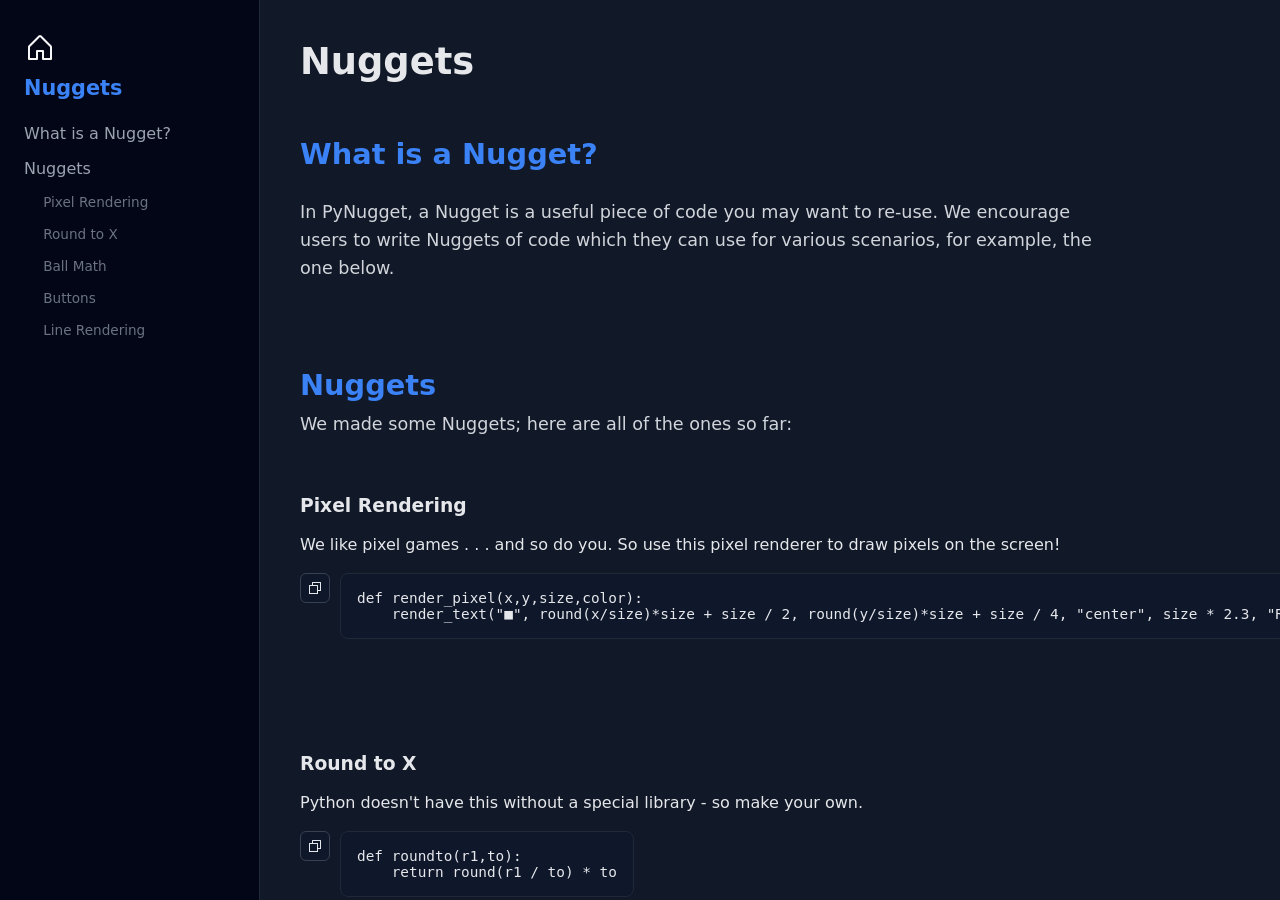
<file: nuggets.html>
<!DOCTYPE html>
<html lang="en">
<head>
<link id="favicon" rel="icon">
<meta charset="UTF-8">
<title>PyNugget Nuggets</title>

<style>
/* --- Base Styles (from your editor page) --- */
* { box-sizing: border-box; margin: 0; padding: 0; }
html { color-scheme: dark; scroll-behavior: smooth; }

body {
  background: #111827;
  color: #e5e7eb;
  font-family: system-ui, sans-serif;
  height: 100vh;
  display: flex;
}

/* --- Sidebar --- */
.sidebar {
  width: 260px;
  background: #020617;
  border-right: 1px solid #1f2937;
  padding: 1.5rem;
  overflow-y: auto;
  position: sticky;
  top: 0;
  height: 100vh;
}

.sidebar h2 {
  font-size: 1.3rem;
  margin-bottom: 1rem;
  color: #3b82f6;
}

.sidebar a {
  display: block;
  padding: 0.5rem 0;
  color: #9ca3af;
  text-decoration: none;
  font-size: 1rem;
}

.sidebar a:hover {
  color: #3b82f6;
}

/* --- Main Content --- */
.content {
  flex: 1;
  padding: 2.5rem;
  overflow-y: auto;
  scroll-behavior: smooth;   /* ← ADD THIS */
}

.content h1 {
  font-size: 2.3rem;
  margin-bottom: 1rem;
}

.content section {
  margin-bottom: 3rem;
}

.content h2 {
  font-size: 1.8rem;
  margin-bottom: 0.5rem;
  color: #3b82f6;
}



.content p {
  font-size: 1.1rem;
  color: #d1d5db;
  line-height: 1.6;
  max-width: 800px;
}

/* --- Home Button (matches your button style) --- */
.home-btn {
  background: #111827;
  border: 1px solid #4b5563;
  color: #e5e7eb;
  padding: 0.4rem 0.8rem;
  border-radius: 0.25rem;
  cursor: pointer;
  text-decoration: none;
  font-size: 0.9rem;
  display: inline-block;
  margin-bottom: 1.5rem;
}

.home-btn:hover {
  background: #1f2937;
  border-color: #3b82f6;
}







    



.sidebar a.nav-h3 {
  font-size: 0.85rem;
  padding-left: 1.2rem;
  color: #6b7280;
}


.sidebar a.nav-h2 {
  font-weight: 500;
}


.sidebar a.nav-h3:hover {
  color: #3b82f6;
}

h3 {
  scroll-margin-top: 20px;
}

















    


pre {
  gap: 12px;
  padding-left: 0;
  position: relative;
  display: flex;
  align-items: flex-start;
  gap: 10px;
}


    
pre::before:hover {
  background-color: #374151;
  cursor: pointer;
}
pre::before {
  transition: background-color 0.15s ease;
}


pre code {
  display: block;
  background: #0f172a;
  border: 1px solid #1f2937;
  padding: 1rem;
  border-radius: 0.5rem;

  color: #e5e7eb;
  font-family: monospace;
  font-size: 0.9rem;

  white-space: pre;
}


    

code {
  background: #1e293b;
  padding: 2px 5px;
  border-radius: 4px;
  font-family: monospace;
}

.sidebar a.active {
  color: #3b82f6;
  font-weight: 600;
}



pre::before {
  content: "";

  width: 28px;
  height: 28px;

  display: block;
  flex-shrink: 0;

  background: #0f172a;
  border: 1px solid #374151;
  border-radius: 6px;

  background-image: url("data:image/svg+xml;utf8,<svg xmlns='http://www.w3.org/2000/svg' viewBox='0 0 256 256'><path fill='%23e5e7eb' d='M216,32H88a8,8,0,0,0-8,8V80H40a8,8,0,0,0-8,8V216a8,8,0,0,0,8,8H168a8,8,0,0,0,8-8V176h40a8,8,0,0,0,8-8V40A8,8,0,0,0,216,32ZM160,208H48V96H160Zm48-48H176V88a8,8,0,0,0-8-8H96V48H208Z'></path></svg>");

  background-repeat: no-repeat;
  background-position: center;
  background-size: 16px;
  cursor: pointer;
  
}

    
pre::before {
  transition: background-color 0.15s ease, background-image 0.15s ease;
}
    
pre.copied::before {
  background-image: url("data:image/svg+xml;utf8,<svg xmlns='http://www.w3.org/2000/svg' viewBox='0 0 256 256'><path fill='%2322c55e' d='M229.66,77.66l-128,128a8,8,0,0,1-11.32,0l-64-64a8,8,0,0,1,11.32-11.32L96,188.69,218.34,66.34a8,8,0,0,1,11.32,11.32Z'/></svg>");
  background-color: #1f2937;
}



    

    

</style>
</head>

<body>

<!-- Sidebar (auto-filled by JS) -->
<nav class="sidebar">
  <a href="/pynugget" class="home">
      <svg xmlns="http://www.w3.org/2000/svg" width="32" height="32" fill="#f7f7f7" viewBox="0 0 256 256"><path d="M219.31,108.68l-80-80a16,16,0,0,0-22.62,0l-80,80A15.87,15.87,0,0,0,32,120v96a8,8,0,0,0,8,8h64a8,8,0,0,0,8-8V160h32v56a8,8,0,0,0,8,8h64a8,8,0,0,0,8-8V120A15.87,15.87,0,0,0,219.31,108.68ZM208,208H160V152a8,8,0,0,0-8-8H104a8,8,0,0,0-8,8v56H48V120l80-80,80,80Z"></path></svg>
  </a>
  <h2>Nuggets</h2>
  <div id="sidebar-links"></div>
</nav>

<!-- Main Content -->
<div class="content">

  
  <h1>Nuggets</h1>

  <!-- Editable Section -->

    
  <section id="intro">
    <br><br><h2>What is a Nugget?</h2><br>
    <p>
      In PyNugget, a Nugget is a useful piece of code you may want to re-use. We encourage users to write Nuggets of code which they can use for various scenarios, for example, the one below.
    </p>
  </section>





    
  <section id="Nuggets">
    <br><br><h2>Nuggets</h2>
    <p>
        We made some Nuggets; here are all of the ones so far:



        <br><br><br><h3>Pixel Rendering</h3><br>
        We like pixel games . . . and so do you. So use this pixel renderer to draw pixels on the screen!
        <br><br><pre><code>def render_pixel(x,y,size,color):
    render_text("■", round(x/size)*size + size / 2, round(y/size)*size + size / 4, "center", size * 2.3, "Roboto", color, "0px 2px 4px #00000000")
</code></pre><br>
        <br><br>


        <br><br><br><h3>Round to X</h3><br>
        Python doesn't have this without a special library - so make your own.
        <br><br><pre><code>def roundto(r1,to):
    return round(r1 / to) * to</code></pre><br>
        <br><br>


      
      <br><br><br><h3>Ball Math</h3><br>
        I wrote this a while back for ball bouncing. If it makes sense; cool.
        <br><br><pre><code>def bounce_x():
    global bd, bs, bx, by
    bd = 180 - bd
    
    
def bounce_y():
    global bd, bs, bx, by
    bd = -bd
    
    

def change_pos():
    global bd, bs, bx, by
    r = math.radians(bd)
    bx += (math.cos(r) * bs)
    by += (math.sin(r) * bs)</code></pre><br>
        <br><br>



      <br><br><br><h3>Buttons</h3><br>
        Buttons are the fundamental basis of all UX, so we made a basic button for you!
        <br><br><pre><code>cursor("auto")
    button_data = [stage_width / 2, 30, 80, 25, "Button_1.svg","Button_Hovered.svg", "Button Text"]
    #-------------[ Button X ------ Y-width-height- image1 - ---- image hovered ------ Text-----]
    
    render_image(button_data[4],button_data[0],button_data[1],100,100,1)
    if (abs(button_data[0] - mouse_x) < button_data[2]) and (abs(button_data[1] - mouse_y) < button_data[3]):
        cursor("pointer")
        render_image(button_data[5],button_data[0],button_data[1],100,100,1)
        if mouse_down:
            new_cloud()
    render_text(button_data[6], button_data[0], button_data[1], "center", 20, "Roboto", "#000000", "0px 2px 4px #00000000")</code></pre><br>
        <br><br>



      <br><br><br><h3>Line Rendering</h3><br>
        Lines can be very useful - just swap out the image source and adjust ic accordingly so the line fits properly.
        <br><br><pre><code>def render_line(x1,y1,x2,y2,thickness=2):
    ic = 4
    mx = (x1 + x2) / 2; my = (y1 + y2) / 2
    dx = x2 - x1; dy = y2 - y1
    ar = math.atan2(dy, dx); ad = math.degrees(ar)
    distance = math.sqrt(dx*dx + dy*dy)
    render_image("Square808080.png",mx,my,thickness,distance/ic,1,ad+90)</code></pre><br>
        <br><br>
      






      
      
  </section>

  <! ---------------- End editable section ---------------- >
    
</div>












    
<script>
/* --- Auto-generate sidebar from <section><h2> --- */
const sidebar = document.getElementById("sidebar-links");
const sections = document.querySelectorAll("section");

sections.forEach(sec => {
  const sectionId = sec.id;

  // --- Handle H2 (main section) ---
  const h2 = sec.querySelector("h2");
  if (h2) {
    const link = document.createElement("a");
    link.href = "#" + sectionId;
    link.textContent = h2.textContent;
    link.classList.add("nav-h2");
    sidebar.appendChild(link);
  }

  // --- Handle H3 (subsections) ---
  const h3s = sec.querySelectorAll("h3");

  h3s.forEach((h3, index) => {
    // give each h3 an ID if it doesn't have one
    if (!h3.id) {
      h3.id = sectionId + "-sub-" + index;
    }

    const subLink = document.createElement("a");
    subLink.href = "#" + h3.id;
    subLink.textContent = h3.textContent;
    subLink.classList.add("nav-h3");

    sidebar.appendChild(subLink);
  });
});
</script>











<script>
// highlight current section in sidebar
const content = document.querySelector(".content");
const sections = document.querySelectorAll("section");
const navLinks = document.querySelectorAll(".sidebar a[href^='#']");

function updateActiveLink() {
  let currentId = null;

  sections.forEach(sec => {
  const rect = sec.getBoundingClientRect();

  if (rect.top <= 120 && rect.bottom >= 120) {
    currentId = sec.id;
  }
  });

  if (!currentId) return;

  navLinks.forEach(link => {
    const match = link.getAttribute("href") === "#" + currentId;
    link.classList.toggle("active", match);
  });
}

// listen to scroll on the content area
content.addEventListener("scroll", updateActiveLink);
// run once on load
updateActiveLink();
</script>









<script>
document.querySelectorAll("pre").forEach(pre => {
  pre.addEventListener("click", async (e) => {

    // icon area bounds (top-left square where ::before sits)
    const rect = pre.getBoundingClientRect();

    const iconSize = 36; // adjust if needed (matches your 28px + padding)
    
    const clickedIcon =
      e.clientX - rect.left <= iconSize &&
      e.clientY - rect.top <= iconSize;

    if (!clickedIcon) return;

    const code = pre.querySelector("code")?.innerText || "";

    try {
      await navigator.clipboard.writeText(code);

      pre.classList.add("copied");

      setTimeout(() => {
        pre.classList.remove("copied");
      }, 3000);

    } catch (err) {
      console.error("Copy failed:", err);
    }
  });
});
</script>

















<script>
  const darkModeQuery = window.matchMedia('(prefers-color-scheme: dark)');

  function createFavicon(svg) {
    const link = document.createElement('link');
    link.rel = 'icon';
    link.type = 'image/svg+xml';
    link.href = 'data:image/svg+xml;charset=UTF-8,' + encodeURIComponent(svg);

    // Remove old favicons
    document.querySelectorAll("link[rel='icon']").forEach(el => el.remove());

    // Add new one
    document.head.appendChild(link);
  }

  const lightIcon = `
    <svg xmlns="http://www.w3.org/2000/svg" viewBox="0 0 256 256">
      <path fill="#1e1a1a" d="M128,128a8,8,0,0,1-3,6.25l-40,32a8,8,0,1,1-10-12.5L107.19,128,75,102.25a8,8,0,1,1,10-12.5l40,32A8,8,0,0,1,128,128Zm48,24H136a8,8,0,0,0,0,16h40a8,8,0,0,0,0-16Zm56-96V200a16,16,0,0,1-16,16H40a16,16,0,0,1-16-16V56A16,16,0,0,1,40,40H216A16,16,0,0,1,232,56ZM216,200V56H40V200H216Z"/>
    </svg>`;

  const darkIcon = `
    <svg xmlns="http://www.w3.org/2000/svg" viewBox="0 0 256 256">
      <path fill="#f0f0f0" d="M128,128a8,8,0,0,1-3,6.25l-40,32a8,8,0,1,1-10-12.5L107.19,128,75,102.25a8,8,0,1,1,10-12.5l40,32A8,8,0,0,1,128,128Zm48,24H136a8,8,0,0,0,0,16h40a8,8,0,0,0,0-16Zm56-96V200a16,16,0,0,1-16,16H40a16,16,0,0,1-16-16V56A16,16,0,0,1,40,40H216A16,16,0,0,1,232,56ZM216,200V56H40V200H216Z"/>
    </svg>`;

  function updateFavicon(e) {
    createFavicon(e.matches ? darkIcon : lightIcon);
  }

  // Initial
  updateFavicon(darkModeQuery);

  // Listen for changes
  darkModeQuery.addEventListener('change', updateFavicon);
</script>
    
    



    
</body>
</html>
</file>
